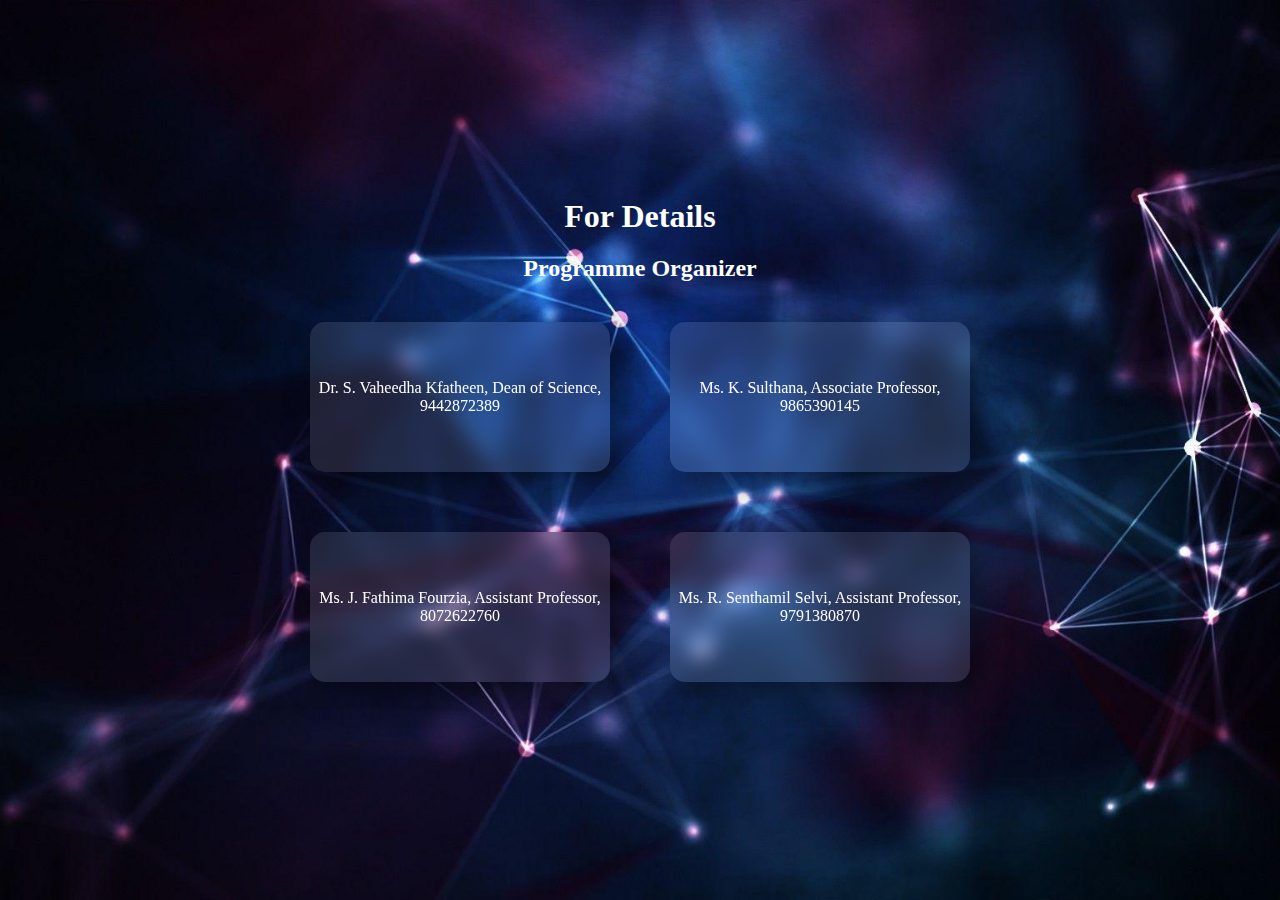
<file: contactus.html>
<!DOCTYPE html>
<html lang="en">
<head>
    <meta charset="UTF-8">
    <meta name="viewport" content="width=device-width, initial-scale=1.0">
    <title>Details Cards</title>
    <style>
        * {
            margin: 0;
            padding: 0;
            box-sizing: border-box;
            font-family: cursive;
        }

        .container {
            min-height: 100vh;
            background: #08071d;
            background: url("contactus.jpg") no-repeat center center/cover;
            display: flex;
            justify-content: center;
            align-items: center;
            flex-direction: column;
        }

        h1, h2 {
            color: #fff;
            text-align: center;
            margin-bottom: 20px;
        }

        /* Card layout */
        .cards-wrapper {
            display: grid;
            grid-template-columns: repeat(2, 1fr); /* Two cards per row */
            gap: 20px;
        }

        .card {
            width: 300px;
            height: 150px;
            background-color: rgba(255, 255, 255, 0.1);
            backdrop-filter: blur(10px);
            border-radius: 15px;
            box-shadow: 10px 10px 30px rgba(0, 0, 0, 0.5);
            margin: 20px;
            text-align: center;
            color: white;
            cursor: pointer;
            transition: transform 0.3s ease;
            display: flex; /* Flexbox to center text */
            justify-content: center; /* Horizontally center text */
            align-items: center; /* Vertically center text */
        }

        .card:hover {
            transform: scale(1.1);
        }

        /* Popup styling */
        .popup {
            position: fixed;
            top: 50%;
            left: 50%;
            transform: translate(-50%, -50%);
            width: 80%;
            height: 80%;
            background: rgba(255, 255, 255, 0.1);
            background: url("contactus.jpg") no-repeat center center/cover; /* Same background as container */
            backdrop-filter: blur(10px);
            box-shadow: 10px 10px 50px rgba(0, 0, 0, 0.7);
            padding: 40px;
            border-radius: 20px;
            display: none;
            flex-direction: column;
            justify-content: center;
            align-items: center;
            text-align: center;
            z-index: 1000;
            color: white; /* White text for better visibility */
        }

        .popup h3 {
            font-size: 36px;
            margin-bottom: 20px;
        }

        .popup p {
            font-size: 20px;
        }

        .popup .close-btn {
            background-color: white;
            color: black;
            border: none;
            padding: 10px 20px;
            cursor: pointer;
            border-radius: 5px;
            margin-top: 30px;
            font-size: 18px;
        }

        .overlay {
            position: fixed;
            top: 0;
            left: 0;
            width: 100%;
            height: 100%;
            background: rgba(0, 0, 0, 0.7);
            display: none;
            z-index: 999;
        }
    </style>
</head>
<body>

<div class="container">
    <h1>For Details</h1>
    <h2>Programme Organizer</h2>

    <!-- Cards grid layout -->
    <div class="cards-wrapper">
        <div class="card" data-info="Dr. S. Vaheedha Kfatheen, Dean of Science, 9442872389">Dr. S. Vaheedha Kfatheen, Dean of Science, 9442872389</div>
        <div class="card" data-info="Ms. K. Sulthana, Associate Professor, 9865390145">Ms. K. Sulthana, Associate Professor, 9865390145</div>
        <div class="card" data-info="Ms. J. Fathima Fourzia, Assistant Professor, 8072622760">Ms. J. Fathima Fourzia, Assistant Professor, 8072622760</div>
        <div class="card" data-info="Ms. R. Senthamil Selvi, Assistant Professor, 9791380870">Ms. R. Senthamil Selvi, Assistant Professor, 9791380870</div>
    </div>
</div>

<!-- Popup -->
<div class="overlay"></div>
<div class="popup">
    <h3 id="popupTitle"></h3>
    <p id="popupContent"></p>
    <button class="close-btn">Close</button>
</div>

<script>
    // Get all cards
    const cards = document.querySelectorAll('.card');
    const popup = document.querySelector('.popup');
    const popupTitle = document.getElementById('popupTitle');
    const popupContent = document.getElementById('popupContent');
    const overlay = document.querySelector('.overlay');
    const closeBtn = document.querySelector('.close-btn');

    // Function to show the popup
    function showPopup(title, content) {
        popupTitle.textContent = title;
        popupContent.textContent = content;
        popup.style.display = 'flex';
        overlay.style.display = 'block';
    }

    // Function to close the popup
    function closePopup() {
        popup.style.display = 'none';
        overlay.style.display = 'none';
    }

    // Add click event listeners to all cards
    cards.forEach(card => {
        card.addEventListener('click', () => {
            const info = card.getAttribute('data-info').split(', ');
            const title = info[0];
            const content = `${info[1]} - ${info[2]}`;
            showPopup(title, content);
        });
    });

    // Add click event listener to close button and overlay
    closeBtn.addEventListener('click', closePopup);
    overlay.addEventListener('click', closePopup);
</script>

</body>
</html>
</file>
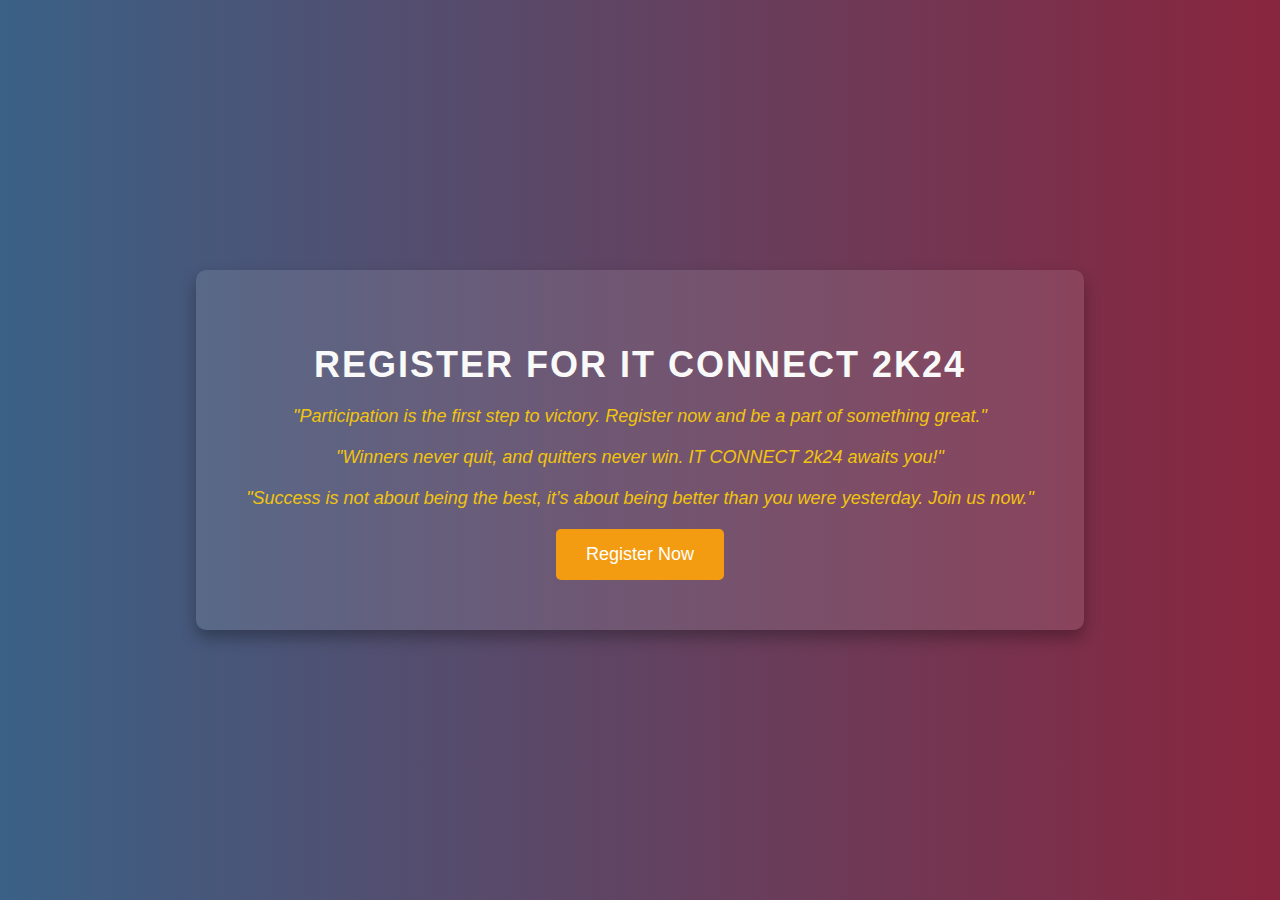
<file: register.html>
<!DOCTYPE html>
<html lang="en">
<head>
    <meta charset="UTF-8">
    <meta name="viewport" content="width=device-width, initial-scale=1.0">
    <title>Register for IT CONNECT 2k24</title>
    <style>
        body {
            margin: 0;
            padding: 0;
            font-family: Arial, sans-serif;
            background-color: #1a1a2e;
            color: #fff;
            display: flex;
            justify-content: center;
            align-items: center;
            height: 100vh;
            background-image: linear-gradient(to right, #3a6186, #89253e);
        }
        .container {
            text-align: center;
            background-color: rgba(255, 255, 255, 0.1);
            padding: 50px;
            border-radius: 10px;
            box-shadow: 0px 8px 16px rgba(0, 0, 0, 0.3);
            animation: fadeIn 1.5s ease-in-out;
        }
        h1 {
            font-size: 36px;
            margin-bottom: 20px;
            text-transform: uppercase;
            letter-spacing: 2px;
            color: #f9f9f9;
        }
        p {
            font-size: 18px;
            margin: 20px 0;
            font-style: italic;
            color: #f1c40f;
            animation: slideIn 2s ease;
        }
        .register-btn {
            padding: 15px 30px;
            background-color: #f39c12;
            color: white;
            border: none;
            cursor: pointer;
            font-size: 18px;
            border-radius: 5px;
            transition: transform 0.3s ease, background-color 0.3s ease;
        }
        .register-btn:hover {
            background-color: #d35400;
            transform: scale(1.05);
        }
        @keyframes fadeIn {
            0% {
                opacity: 0;
            }
            100% {
                opacity: 1;
            }
        }
        @keyframes slideIn {
            0% {
                transform: translateY(30px);
                opacity: 0;
            }
            100% {
                transform: translateY(0);
                opacity: 1;
            }
        }
    </style>
</head>
<body>

    <div class="container">
        <h1>Register for IT CONNECT 2k24</h1>
        <p>"Participation is the first step to victory. Register now and be a part of something great."</p>
        <p>"Winners never quit, and quitters never win. IT CONNECT 2k24 awaits you!"</p>
        <p>"Success is not about being the best, it’s about being better than you were yesterday. Join us now."</p>
        
        <button class="register-btn" onclick="window.location.href='https://forms.gle/WpkSCetAhzB5ogxA7'">
            Register Now
        </button>
    </div>

</body>
</html>
</file>
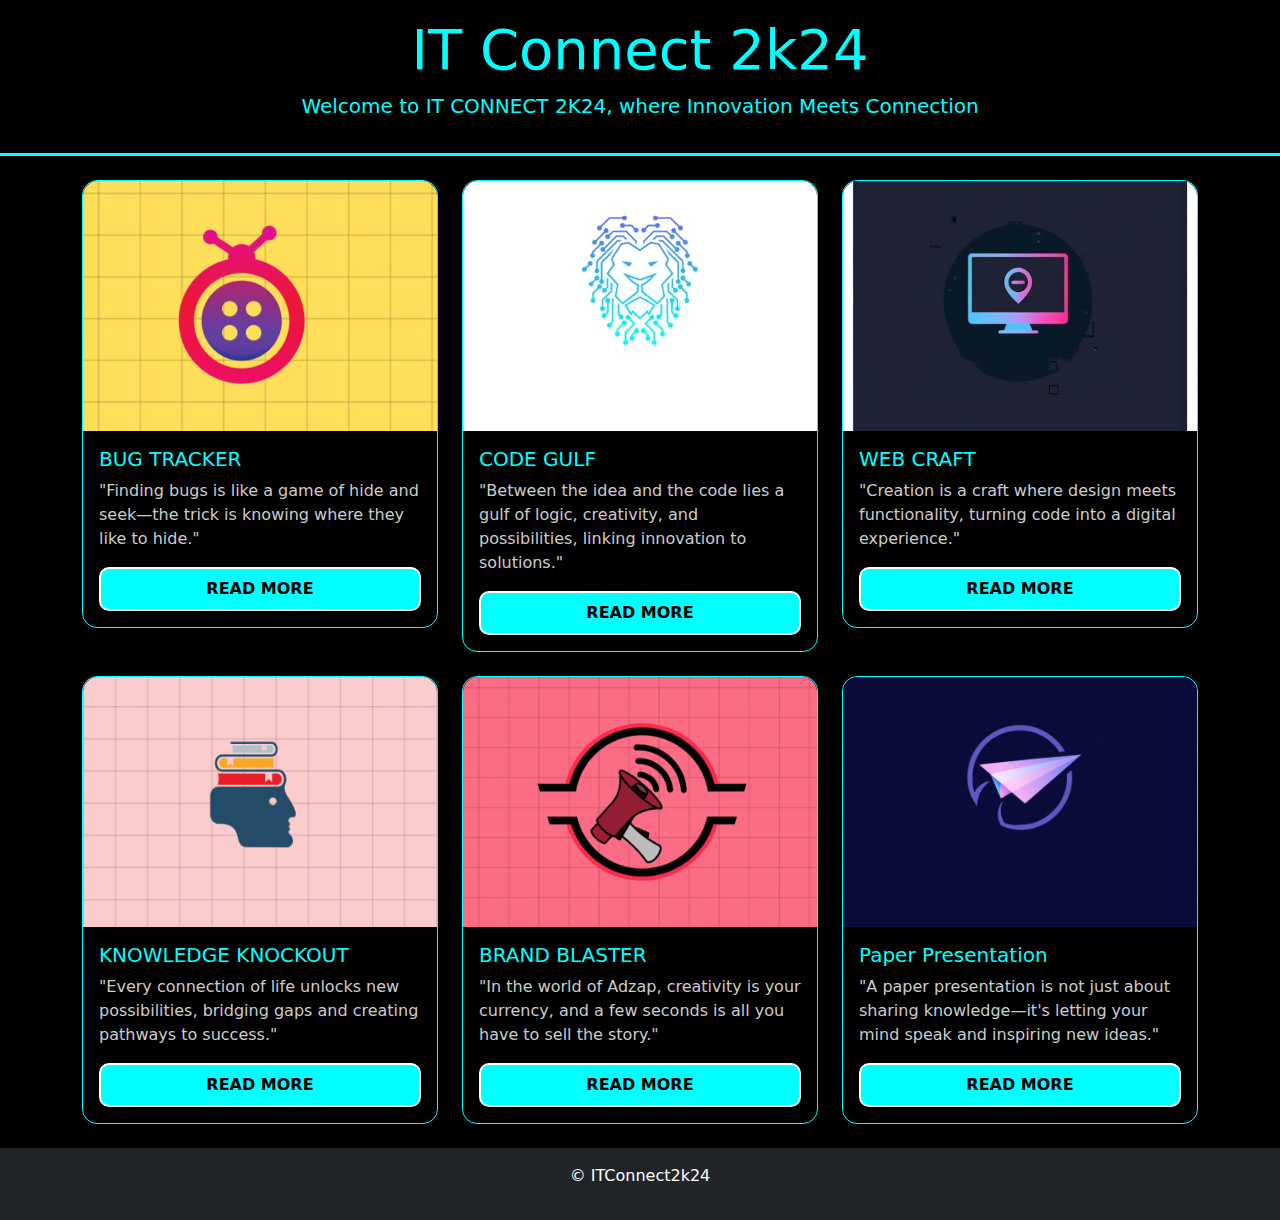
<file: IT CONNECT WEBSITE/events.html>
<!DOCTYPE html>
<html lang="en">
<head>
  <meta charset="utf-8">
  <meta name="viewport" content="width=device-width, initial-scale=1">
  <link href="https://cdn.jsdelivr.net/npm/bootstrap@5.3.0-alpha1/dist/css/bootstrap.min.css" rel="stylesheet">
  <title>Symposium Events</title>
  <style>
    body {
      background-color: black;
      color: white;
    }
    .header {
      background-color: black;
      color: cyan;
      border-bottom: 3px solid cyan;
    }
    .event-card {
      background-color: black;
      border: 1px solid cyan;
      border-radius: 15px;
    }
    .event-card img {
      border-radius: 15px 15px 0 0;
      width: 100%; /* Set image to be full width of the card */
      height: 250px; /* Set a fixed height */
      object-fit: cover; /* Ensures the image covers the area without distortion */
    }
    .event-title {
      color: cyan;
    }
    .event-description {
      color: #ccc;
    }
    .read-more-btn {
      background-color: cyan;
      color: black;
      border: 2px solid white;
      border-radius: 10px;
      padding: 8px 16px;
      text-transform: uppercase;
      font-weight: bold;
      display: block;
      width: 100%;
      text-align: center;
      margin-top: 10px;
      text-decoration: none;
    }
    .read-more-btn:hover {
      background-color: rgb(137, 245, 245);
      color: black;
      border-color: white;
    }
    .container {
      margin-top: 20px;
    }
  </style>
</head>
<body>

    <!-- Header -->
    <header class="header p-3 mb-4 text-center">
        <h1 class="display-4">IT Connect 2k24</h1>
        <p class="lead">Welcome to IT CONNECT 2K24, where Innovation Meets Connection</p>
    </header>

  <!-- Main Content -->
  <div class="container">
    <div class="row g-4">
      <!-- Technical Events -->
      <div class="col-md-4">
        <div class="card event-card">
          <img src="Imgs/bugbattle.jfif" class="card-img-top" alt="Tech Event 1">
          <div class="card-body">
            <h5 class="card-title event-title">BUG TRACKER</h5>
            <p class="card-text event-description">"Finding bugs is like a game of hide and seek—the trick is knowing where they like to hide."</p>
            <a href="#" class="read-more-btn" data-bs-toggle="modal" data-bs-target="#bugTrackerModal">Read More</a>
          </div>
        </div>
      </div>
      <div class="col-md-4">
        <div class="card event-card">
          <img src="Imgs/codegulf.jfif" class="card-img-top" alt="Tech Event 2">
          <div class="card-body">
            <h5 class="card-title event-title">CODE GULF</h5>
            <p class="card-text event-description">"Between the idea and the code lies a gulf of logic, creativity, and possibilities, linking innovation to solutions."</p>
            <a href="#" class="read-more-btn" data-bs-toggle="modal" data-bs-target="#codeGulfModal">Read More</a>
          </div>
        </div>
      </div>
      <div class="col-md-4">
        <div class="card event-card">
          <img src="Imgs/webcraf.jfif" class="card-img-top" alt="Tech Event 3">
          <div class="card-body">
            <h5 class="card-title event-title">WEB CRAFT</h5>
            <p class="card-text event-description">"Creation is a craft where design meets functionality, turning code into a digital experience."</p>
            <a href="#" class="read-more-btn" data-bs-toggle="modal" data-bs-target="#webCraftModal">Read More</a>
          </div>
        </div>
      </div>

      <!-- Non-Technical Events -->
      <div class="col-md-4">
        <div class="card event-card">
          <img src="Imgs/knowledgeknockout.jfif" class="card-img-top" alt="Non-Tech Event 1">
          <div class="card-body">
            <h5 class="card-title event-title">KNOWLEDGE KNOCKOUT</h5>
            <p class="card-text event-description">"Every connection of life unlocks new possibilities, bridging gaps and creating pathways to success."</p>
            <a href="#" class="read-more-btn" data-bs-toggle="modal" data-bs-target="#knowledgeKnockoutModal">Read More</a>
          </div>
        </div>
      </div>
      <div class="col-md-4">
        <div class="card event-card">
          <img src="Imgs/adzap.jfif" class="card-img-top" alt="Non-Tech Event 2">
          <div class="card-body">
            <h5 class="card-title event-title">BRAND BLASTER</h5>
            <p class="card-text event-description">"In the world of Adzap, creativity is your currency, and a few seconds is all you have to sell the story."</p>
            <a href="#" class="read-more-btn" data-bs-toggle="modal" data-bs-target="#brandBlasterModal">Read More</a>
          </div>
        </div>
      </div>
      <div class="col-md-4">
        <div class="card event-card">
          <img src="Imgs/paperpresentation.jfif" class="card-img-top" alt="Non-Tech Event 3">
          <div class="card-body">
            <h5 class="card-title event-title">Paper Presentation</h5>
            <p class="card-text event-description">"A paper presentation is not just about sharing knowledge—it's letting your mind speak and inspiring new ideas."</p>
            <a href="#" class="read-more-btn" data-bs-toggle="modal" data-bs-target="#paperPresentationModal">Read More</a>
          </div>
        </div>
      </div>
    </div>
  </div>

  <!-- Modals -->
  <div class="modal fade" id="bugTrackerModal" tabindex="-1" aria-labelledby="bugTrackerModalLabel" aria-hidden="true">
    <div class="modal-dialog modal-lg">
      <div class="modal-content">
        <div class="modal-header">
          <h5 class="modal-title" id="bugTrackerModalLabel">BUG TRACKER</h5>
          <button type="button" class="btn-close" data-bs-dismiss="modal" aria-label="Close"></button>
        </div>
        <div class="modal-body">
          <img src="Imgs/instruction.jfif" alt="Bug Tracker Instruction" class="img-fluid">
        </div>
      </div>
    </div>
  </div>

  <div class="modal fade" id="codeGulfModal" tabindex="-1" aria-labelledby="codeGulfModalLabel" aria-hidden="true">
    <div class="modal-dialog modal-lg">
      <div class="modal-content">
        <div class="modal-header">
          <h5 class="modal-title" id="codeGulfModalLabel">CODE GULF</h5>
          <button type="button" class="btn-close" data-bs-dismiss="modal" aria-label="Close"></button>
        </div>
        <div class="modal-body">
          <img src="Imgs/instruction.jfif" alt="Code Gulf Instruction" class="img-fluid">
        </div>
      </div>
    </div>
  </div>

  <div class="modal fade" id="webCraftModal" tabindex="-1" aria-labelledby="webCraftModalLabel" aria-hidden="true">
    <div class="modal-dialog modal-lg">
      <div class="modal-content">
        <div class="modal-header">
          <h5 class="modal-title" id="webCraftModalLabel">WEB CRAFT</h5>
          <button type="button" class="btn-close" data-bs-dismiss="modal" aria-label="Close"></button>
        </div>
        <div class="modal-body">
          <img src="Imgs/instruction.jfif" alt="Web Craft Instruction" class="img-fluid">
        </div>
      </div>
    </div>
  </div>

  <div class="modal fade" id="knowledgeKnockoutModal" tabindex="-1" aria-labelledby="knowledgeKnockoutModalLabel" aria-hidden="true">
    <div class="modal-dialog modal-lg">
      <div class="modal-content">
        <div class="modal-header">
          <h5 class="modal-title" id="knowledgeKnockoutModalLabel">KNOWLEDGE KNOCKOUT</h5>
          <button type="button" class="btn-close" data-bs-dismiss="modal" aria-label="Close"></button>
        </div>
        <div class="modal-body">
          <img src="Imgs/instruction.jfif" alt="Knowledge Knockout Instruction" class="img-fluid">
        </div>
      </div>
    </div>
  </div>

  <div class="modal fade" id="brandBlasterModal" tabindex="-1" aria-labelledby="brandBlasterModalLabel" aria-hidden="true">
    <div class="modal-dialog modal-lg">
      <div class="modal-content">
        <div class="modal-header">
          <h5 class="modal-title" id="brandBlasterModalLabel">BRAND BLASTER</h5>
          <button type="button" class="btn-close" data-bs-dismiss="modal" aria-label="Close"></button>
        </div>
        <div class="modal-body">
          <img src="Imgs/instruction.jfif" alt="Brand Blaster Instruction" class="img-fluid">
        </div>
      </div>
    </div>
  </div>

  <div class="modal fade" id="paperPresentationModal" tabindex="-1" aria-labelledby="paperPresentationModalLabel" aria-hidden="true">
    <div class="modal-dialog modal-lg">
      <div class="modal-content">
        <div class="modal-header">
          <h5 class="modal-title" id="paperPresentationModalLabel">Paper Presentation</h5>
          <button type="button" class="btn-close" data-bs-dismiss="modal" aria-label="Close"></button>
        </div>
        <div class="modal-body">
          <img src="Imgs/instruction.jfif" alt="Paper Presentation Instruction" class="img-fluid">
        </div>
      </div>
    </div>
  </div>

  <!-- Footer -->
  <footer class="bg-dark text-white py-3 mt-4 text-center">
    <p>&copy; ITConnect2k24</p>
  </footer>

  <script src="https://cdn.jsdelivr.net/npm/bootstrap@5.3.0-alpha1/dist/js/bootstrap.bundle.min.js"></script>
</body>
</html>
</file>
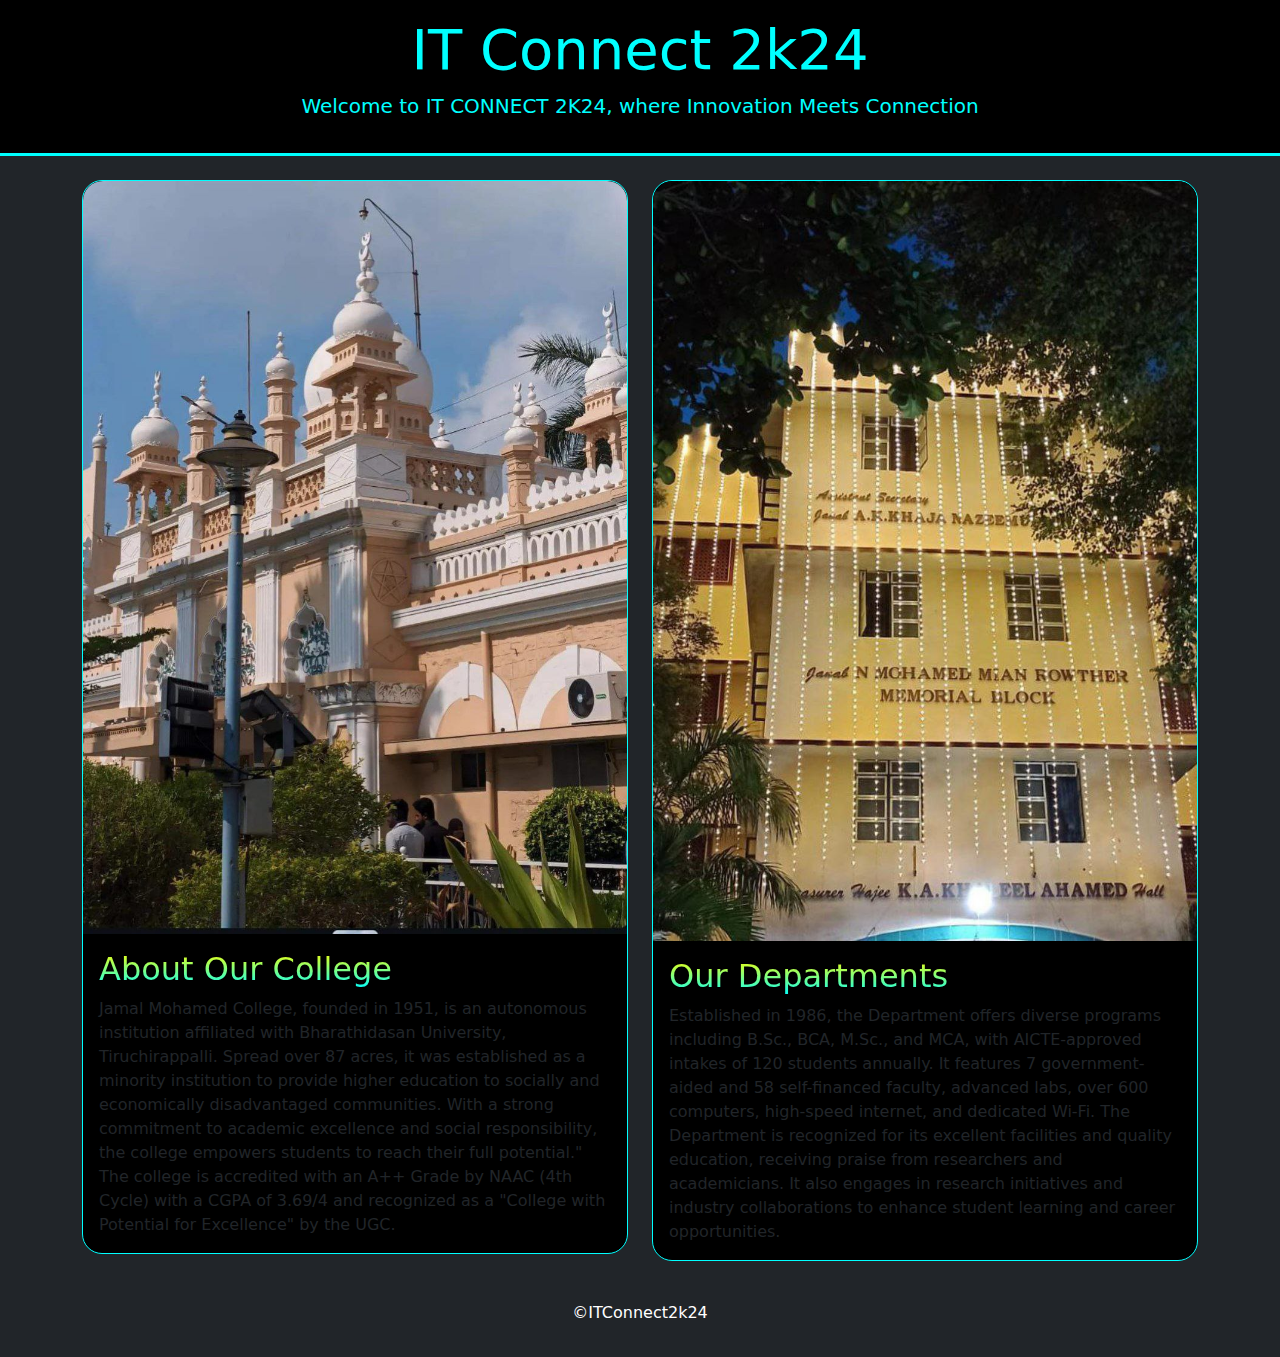
<file: IT CONNECT WEBSITE/home.html>
<!DOCTYPE html>
<html lang="en">
<head>
  <meta charset="utf-8">
  <meta name="viewport" content="width=device-width, initial-scale=1">
  <link href="https://cdn.jsdelivr.net/npm/bootstrap@5.3.0-alpha1/dist/css/bootstrap.min.css" rel="stylesheet">
  <title>Symposium Home Page</title>
  <style>
    .custom-title {
      background: linear-gradient(yellow, cyan);
      -webkit-background-clip: text;
      background-clip: text;
      color: transparent;
    }
    .custom-card {
      background: black;
      border: 1px solid cyan;
      border-radius: 20px;
    }
    .card-img-top {
      border-radius: 20px 20px 0 0;
      width: 100%; /* Make the image cover the full width */
      height: auto; /* Maintain the aspect ratio */
      object-fit: cover; /* Ensure the image covers the area */
    }

    .header {
      background-color: black;
      color: cyan;
      border-bottom: 3px solid cyan;
    }
    .header img {
      height: 42px;
      width: 42px;
      border: 2px solid cyan;
      box-shadow: 5px 5px rgba(6, 4, 4, .5);
      transition: transform 0.3s ease-in;
    }
    .header img:hover {
      transform: scale(1.5);
    }
  </style>
</head>
<body class="bg-dark text-white">

  <!-- Header -->
  <header class="header p-3 mb-4 text-center">
    <h1 class="display-4">IT Connect 2k24</h1>
    <p class="lead">Welcome to IT CONNECT 2K24, where Innovation Meets Connection</p>
  </header>

  <!-- Main Content -->
  <div class="container">
    <div class="row g-4">
      <!-- About College Card -->
      <div class="col-md-6">
        <div class="card custom-card">
          <img src="Imgs/newjmc.jpg" class="card-img-top" alt="College Image">
          <div class="card-body">
            <h2 class="custom-title">About Our College</h2>
            <p class="card-text">
              Jamal Mohamed College, founded in 1951, is an autonomous institution affiliated with Bharathidasan University, Tiruchirappalli. Spread over 87 acres, it was established as a minority institution to provide higher education to socially and economically disadvantaged communities. With a strong commitment to academic excellence and social responsibility, the college empowers students to reach their full potential."
              The college is accredited with an A++ Grade by NAAC (4th Cycle) with a CGPA of 3.69/4 and recognized as a "College with Potential for Excellence" by the UGC.
            </p>
          </div>
        </div>
      </div>

      <!-- Departments Card -->
      <div class="col-md-6">
        <div class="card custom-card">
          <img src="Imgs/newdpt.jpg" class="card-img-top" alt="Departments Image">
          <div class="card-body">
            <h2 class="custom-title">Our Departments</h2>
            <p class="card-text">
              Established in 1986, the Department offers diverse programs including B.Sc., BCA, M.Sc., and MCA, with AICTE-approved intakes of 120 students annually. It features 7 government-aided and 58 self-financed faculty, advanced labs, over 600 computers, high-speed internet, and dedicated Wi-Fi. The Department is recognized for its excellent facilities and quality education, receiving praise from researchers and academicians. It also engages in research initiatives and industry collaborations to enhance student learning and career opportunities.
            </p>
          </div>
        </div>
      </div>
    </div>
  </div>

  <!-- Footer -->
  <footer class="bg-dark text-white py-3 mt-4 text-center">
    <p>&copy;ITConnect2k24</p>
  </footer>

  <script src="https://cdn.jsdelivr.net/npm/bootstrap@5.3.0-alpha1/dist/js/bootstrap.bundle.min.js"></script>
</body>
</html>
</file>
